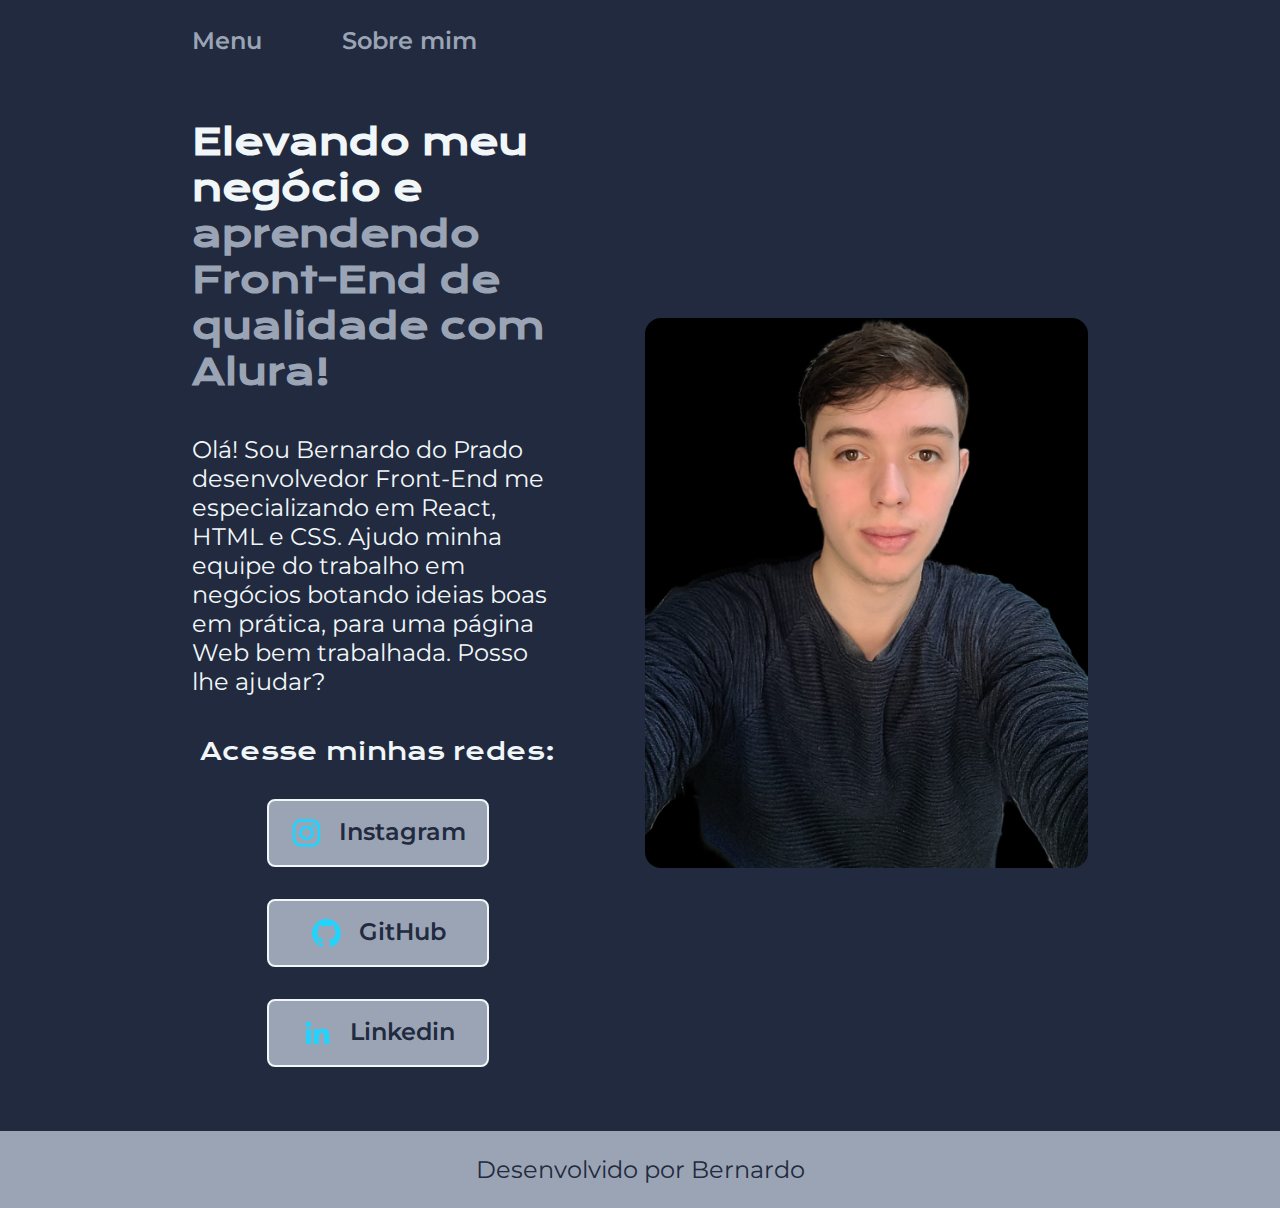
<file: index.html>
<!DOCTYPE html>
<html lang="pt-br">

<head>
    <meta charset="UTF-8">
    <meta http-equiv="X-UA-Compatible" content="IE=edge">
    <meta name="viewport" content="width=device-width, initial-scale=1.0">
    <title>Portifolio</title>
    <link rel="stylesheet" href="./styles/style.css">
</head>

<body>
    <header class="cabecalho">
        <nav class="cabecalho__menu">
            <a class="cabecalho__menu__link" href="index.html">Menu</a>
            <a class="cabecalho__menu__link" href="about.html">Sobre mim</a>
        </nav >
    </header>
    <main class="apresentacao">
        <section class="apresentacao__conteudo">
            <h1 class="apresentacao__conteudo__titulo">Elevando meu negócio e<strong class="titulo-destaque"> aprendendo
                    Front-End de qualidade com Alura!</strong>
            </h1>
            <p class="apresentacao__conteudo__texto">Olá! Sou Bernardo do Prado desenvolvedor Front-End me
                especializando em React, HTML e CSS.
                Ajudo minha equipe do trabalho em negócios botando ideias boas em prática, para uma página
                Web bem trabalhada. Posso lhe ajudar?
            </p>
            <div class="apresentacao__links">
                <h2 class="apresentacao__links__subtitulo">Acesse minhas redes:</h2>
                <a class="apresentacao__links__navegacao" href="https://instagram.com/ber.pradoo">
                    <img src="./assets/instagram.png" alt="Logo do Instagram">
                    Instagram</a>
                <a class="apresentacao__links__navegacao" href="https://github.com/Bppalhaa">
                    <img src="./assets/github.png" alt="Logo do GitHub">
                    GitHub</a>
                <a class="apresentacao__links__navegacao" href="https://www.linkedin.com/in/bernardo-do-prado-56272026a/">
                    <img src="/assets/linkedin.png" alt="Logo do Facebook">
                    Linkedin</a>
            </div>
        </section>
        <img class="apresentacao__imagem" src="./assets/Bernardo.jpeg" alt="Foto do Bernardo do Prado">
    </main>
    <footer class="rodape">
        <p>Desenvolvido por Bernardo</p>
    </footer>
</body>

</html>
</file>
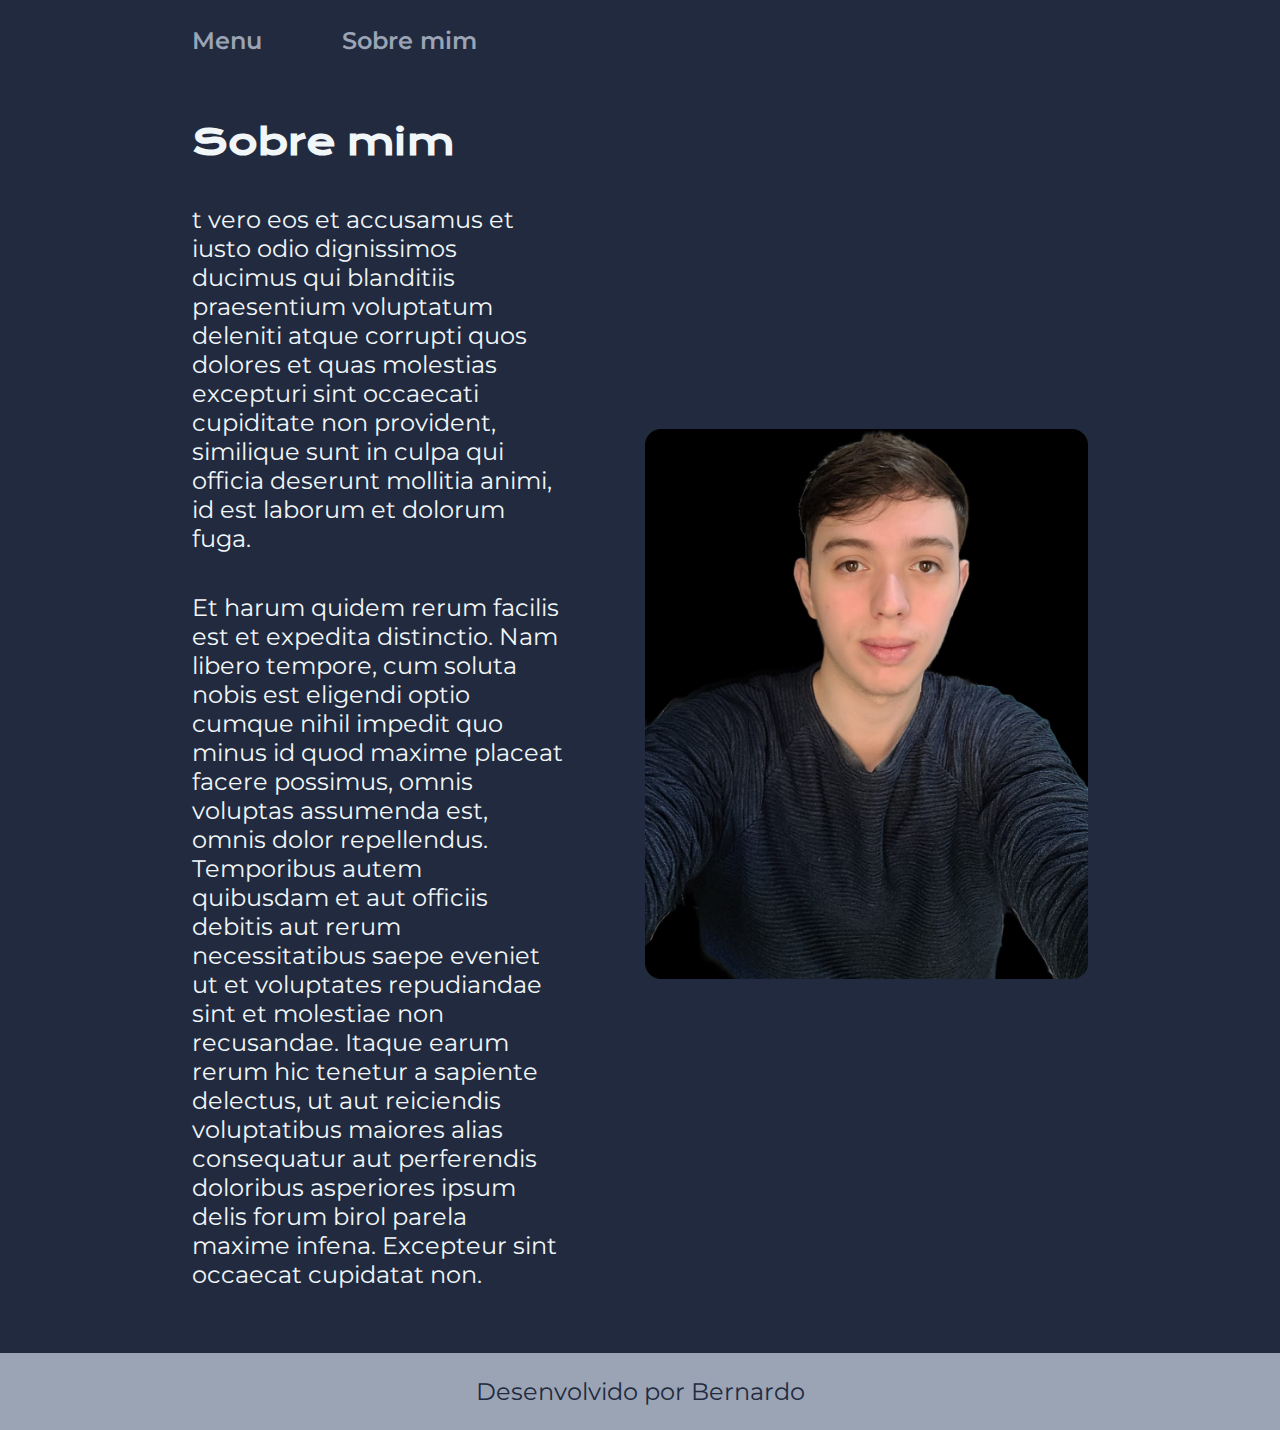
<file: about.html>
<!DOCTYPE html>
<html lang="pt-br">

<head>
    <meta charset="UTF-8">
    <meta http-equiv="X-UA-Compatible" content="IE=edge">
    <meta name="viewport" content="width=device-width, initial-scale=1.0">
    <title>Sobre mim</title>
    <link rel="stylesheet" href="./styles/style.css">
</head>

<body>
    <header class="cabecalho">
        <nav class="cabecalho__menu">
            <a class="cabecalho__menu__link" href="index.html">Menu</a>
            <a class="cabecalho__menu__link" href="about.html">Sobre mim</a>
        </nav>
    </header>

    <main class="apresentacao">
        <section class="apresentacao__conteudo">
            <h1 class="apresentacao__conteudo__titulo">Sobre mim</h1>
            <p class="apresentacao__conteudo__texto">t vero eos et accusamus et iusto odio dignissimos ducimus qui
                blanditiis praesentium voluptatum deleniti atque corrupti quos dolores et quas molestias excepturi sint
                occaecati cupiditate non provident, similique sunt in culpa qui officia deserunt mollitia animi, id est
                laborum et dolorum fuga.
            </p>
            <p class="apresentacao__conteudo__texto">Et harum quidem rerum facilis est et expedita distinctio. Nam
                libero tempore, cum soluta nobis est eligendi optio cumque nihil impedit quo minus id quod maxime
                placeat facere possimus, omnis voluptas assumenda est, omnis dolor repellendus. Temporibus autem
                quibusdam et aut officiis debitis aut rerum necessitatibus saepe eveniet ut et voluptates repudiandae
                sint et molestiae non recusandae. Itaque earum rerum hic tenetur a sapiente delectus, ut aut reiciendis
                voluptatibus maiores alias consequatur aut perferendis doloribus asperiores ipsum delis forum birol
                parela maxime infena. Excepteur sint occaecat cupidatat non.
            </p>
        </section>
        <img class="apresentacao__imagem" src="./assets/Bernardo.jpeg" alt="Foto do Bernardo do Prado">
    </main>

    <footer class="rodape">
        <p>Desenvolvido por Bernardo</p>
    </footer>
</body>

</html>
</file>
<file: styles/style.css>
@import url('https://fonts.googleapis.com/css2?family=Krona+One&family=Montserrat:ital,wght@0,100..900;1,100..900&display=swap');

:root { /*definindo variáveis para representar as cores da página */
    --cor-primaria: #212A3E;
    --cor-secundaria: #F1F6F9;
    --cor-terciaria: #9BA4B5;
    --cor-hover: #394867;

    --fonte-primaria: "Krona One", sans-serif;
    --fonte-secundaria: "Montserrat", sans-serif;

    --espessura-fonte-1: 400;
    --espessura-fonte-2: 600;
}

*{
    margin: 0;
    padding: 0;
}

body {
    box-sizing: border-box;
    background-color: var(--cor-primaria);
    color: var(--cor-secundaria);
}

.cabecalho {
    padding: 2% 0 0 15%;
}

.cabecalho__menu {
    display: flex;
    gap: 80px;
}

.cabecalho__menu__link {
    color: var(--cor-terciaria);
    font-size: 1.5rem;
    font-family: var(--fonte-secundaria);
    font-weight: var(--espessura-fonte-2);
    text-decoration: none;
}

.apresentacao {
    padding: 5% 15%;
    display: flex;
    align-items: center;
    justify-content: space-between;
    gap: 82px;
}

.apresentacao__conteudo {
    width: 50%;
    display: flex;
    flex-direction: column;
    gap: 40px;
}

.apresentacao__conteudo__titulo {
    font-size: 2.25rem;
    font-family: var(--fonte-primaria);
    font-weight: var(--espessura-fonte-2);
}

.titulo-destaque {
    color: var(--cor-terciaria);
}

.apresentacao__conteudo__texto {
    font-size: 1.5rem;
    font-weight: var(--espessura-fonte-1);
    font-family: var(--fonte-secundaria);    
}

.apresentacao__links {
    display: flex;
    flex-direction: column;
    align-items: center;
    justify-content: space-between;
    gap: 32px;
}

.apresentacao__links__subtitulo {
    font-size: 1.5rem;
    font-family: var(--fonte-primaria);
    font-weight: var(--espessura-fonte-1);
}

.apresentacao__links__navegacao {
    display: flex;
    justify-content: center;
    gap: 16px;
    background-color: var(--cor-terciaria);
    width: 50%;
    text-align: center;
    border-radius: 8px;
    font-size: 1.5rem;
    font-weight: var(--espessura-fonte-2);
    padding: 16px;
    text-decoration: none;
    color: var(--cor-primaria);
    font-family: var(--fonte-secundaria);
    border: 2px solid var(--cor-secundaria);
}

.apresentacao__links__navegacao:hover{
    background-color: var(--cor-hover);
}

.apresentacao__imagem {
    width: 50%;
    height: 550px;
    border-radius: 16px;
}

.rodape {
    color: var(--cor-primaria);
    background-color: var(--cor-terciaria);
    padding: 24px;
    font-size: 1.5rem;
    font-family: var(--fonte-secundaria);
    font-weight: var(--espessura-fonte-1);
    text-align: center;
}

@media (max-width: 1200px) { /* se a condição for verdadeira vai ser aplicada as classes.*/
    .cabecalho {
        padding: 10%;
    }

    .cabecalho__menu{
        justify-content: center;
    }
    
    .apresentacao {
        flex-direction: column-reverse;
        padding: 5%;
    }

    .apresentacao__conteudo {
        width: auto;
    }
}
</file>
